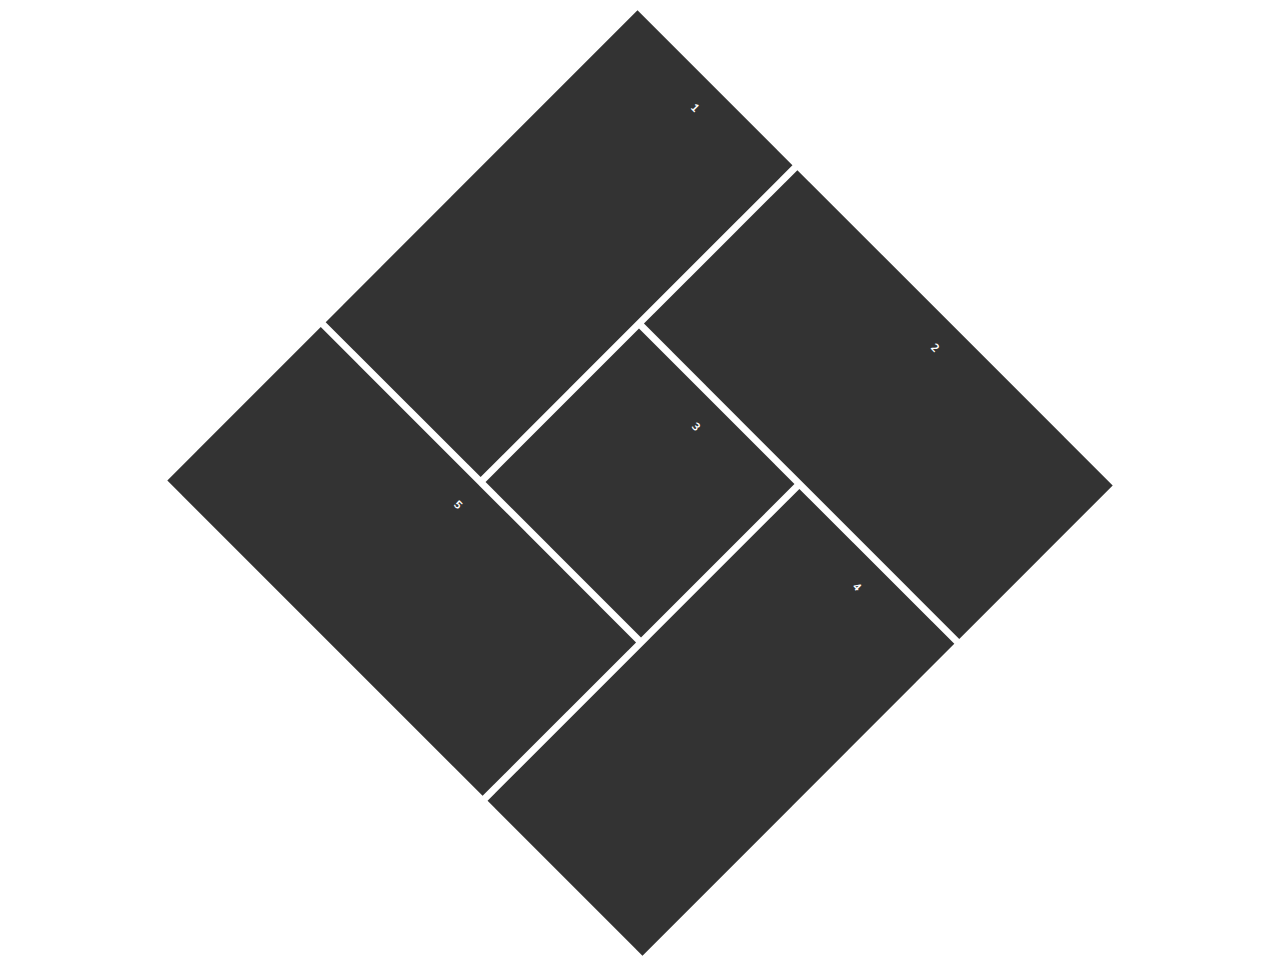
<file: css-grid-playlists/index.html>
<!DOCTYPE html>
<html lang="en" dir="ltr">
<head>
    <meta charset="utf-8">
    <title>Using CSS Grid</title>
    <link href="https://fonts.googleapis.com/css?family=Nunito" rel="stylesheet">
    <link rel="stylesheet" href="css/main.css">
</head>
<body>
    <!-- <input type="checkbox"> -->
    <div id="content">

        <!-- <div id="grid">
            <p></p>
            <p></p>
            <p></p>
            <p></p>
            <p></p>
            <p></p>
            <p></p>
            <p></p>
            <p></p>
            <p></p>
            <p></p>
            <p></p>
        </div>

        <header>Header</header>

        <main>Main</main>

        <section>Section</section>

        <aside>Aside</aside>

        <nav>Nav</nav>

        <footer>Footer</footer> -->


        <div class="one">1</div>
        <div class="two">2</div>
        <div class="three">3</div>
        <div class="four">4</div>
        <div class="five">5</div>
        <!-- <div class="six">6</div>  -->
        <!-- <div>7</div>
        <div>8</div>
        <div>9</div> -->

        <!-- <div>1</div>
        <div>2</div>
        <div>3</div>
        <div class="nested">
            <p>1</p>
            <p>2</p>
            <p>3</p>
            <p>4</p>
        </div>

        <div>5</div>
        <div>6</div>
        -->

    </div>
</body>
</html>
</file>
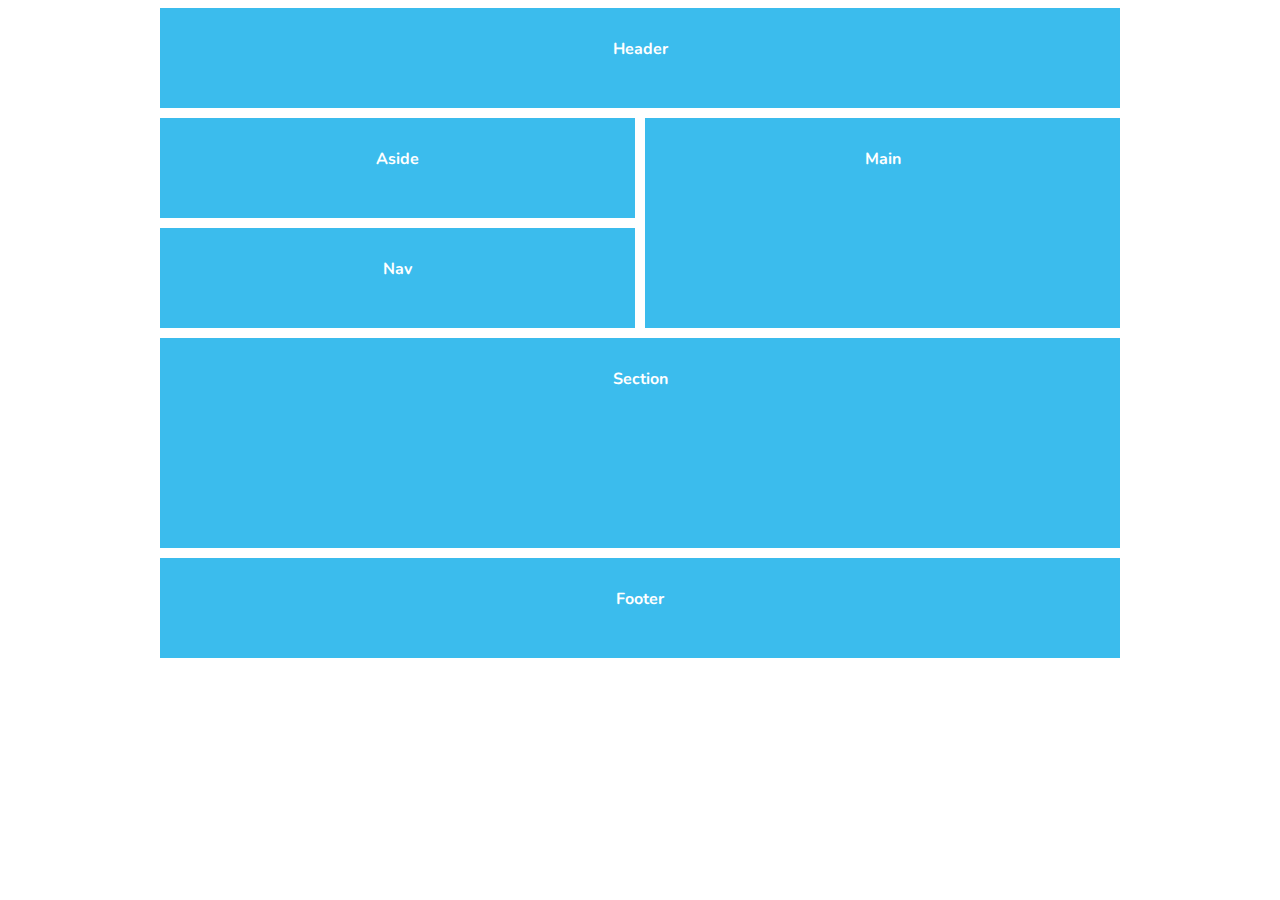
<file: grid-area/index.html>
<!DOCTYPE html>
<html lang="en" dir="ltr">
<head>
    <meta charset="utf-8">
    <link href="https://fonts.googleapis.com/css?family=Nunito" rel="stylesheet">
    <link rel="stylesheet" href="css/master.css">
</head>
<body>
    <div id="content">
        <header>Header</header>

        <main>Main</main>

        <section>Section</section>

        <aside>Aside</aside>

        <nav>Nav</nav>

        <footer>Footer</footer> 

    </div>
</body>
</html>
</file>
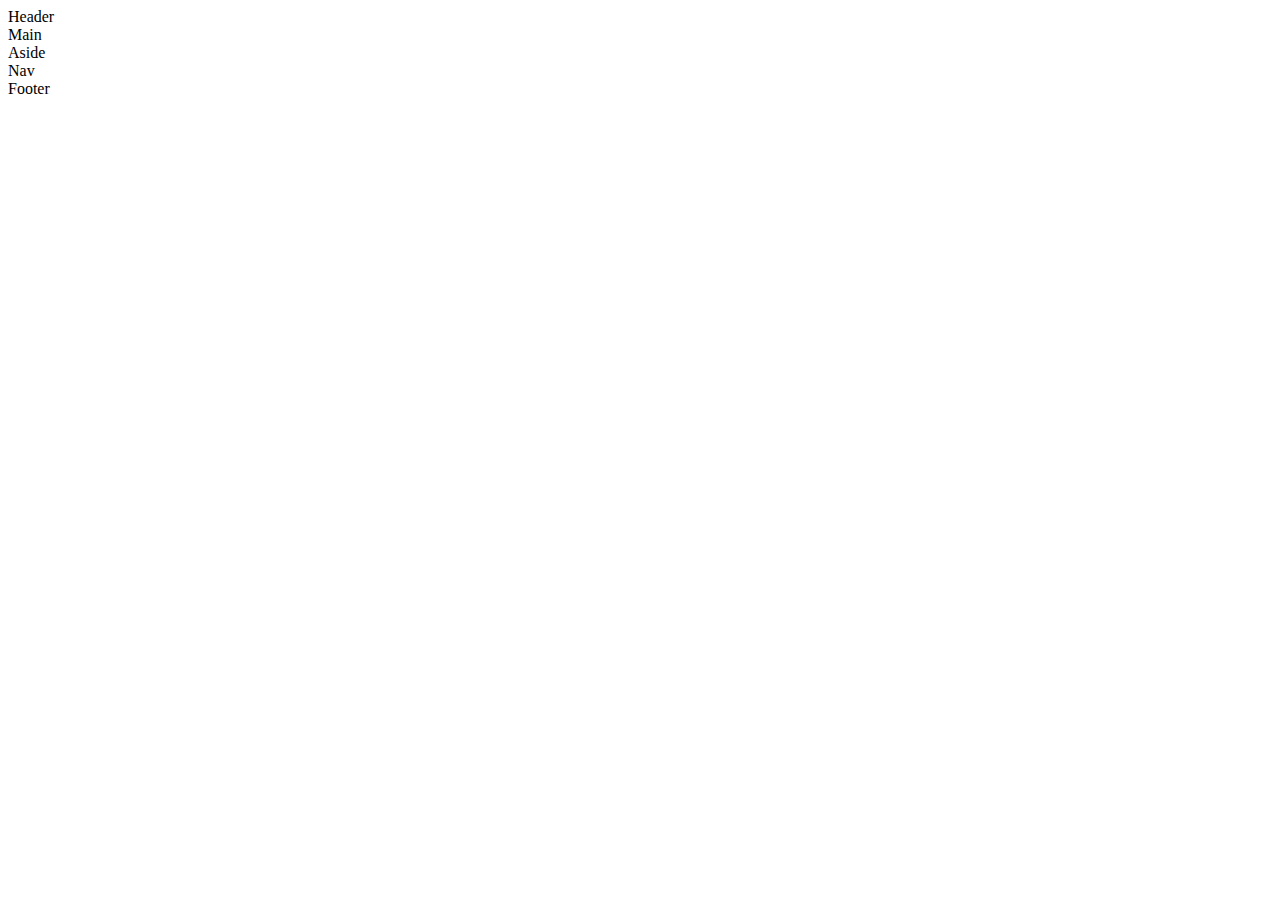
<file: grids.html>
<!DOCTYPE html>
<html lang="en" dir="ltr">
<head>
    <meta charset="utf-8">
</head>
<body>
    <div id="content">
        <header>Header</header>


        <main>Main</main>


        <aside>Aside</aside>


        <nav>Nav</nav>


        <footer>Footer</footer>
    </div>
</body>
</html>
</file>
<file: css-grid-playlists/css/main.css>
body {
    color: #fff;
    font-family: 'Nunito', sans-serif;
    font-weight: bold;
    text-align: center;
}
#content {
    display: grid;
    grid-template-columns: repeat(6, 1fr);
    grid-auto-rows: minmax(150px, auto);
    grid-gap: 10px;
    max-width: 960px;
    margin: 0 auto;



    /* grid-template-columns: 30% 20% 50%;
    grid-template-columns: 1fr 2fr 1fr;
    grid-template-columns: repeat(9, 1fr);
    grid-template-columns: repeat(3, 1fr);
    grid-template-rows: repeat(3, minmax(200px, auto));

    grid-column-gap: 10px;
    grid-row-gap: 10px; */

    /* position: relative; */
}
#content > div {
    background: #333;
    padding: 30px;
}
.one {
    grid-column: 1/3;
    grid-row: 1/5;
}
.two {
    grid-column: 3/7;
    grid-row: 1/3;
}
.three {
    grid-column: 3/5;
    grid-row: 3/5;
}
.four {
    grid-column: 5/7;
    grid-row: 3/7;
}
.five {
    grid-column: 1/5;
    grid-row: 5/7;
}
#content {
    transform: rotateZ(45deg) scale(0.7);
}
/* #content > * {
    background: #3bbced;
    padding: 30px;
} */

/* header {
    grid-column: 1/13;
}
main {
    grid-column: 4/13;
    grid-row: 2/4;
}
aside {
    grid-column: 1/4;
}
section {
    grid-column: 1/13;
    grid-row: 4/6;
}
nav {
    grid-column: 1/4;
}
footer {
    grid-column: 1/13;
} */

/* #grid {
    display: grid;
    position: absolute;
    top: 0;
    left: 0;
    grid-template-columns: repeat(12, 1fr);
    grid-auto-rows: minmax(100%, auto);
    width: 100%;
    height: 100%;
    background: transparent;
    padding: 0;
    display: none;
}
#grid p {
    border: 1px solid;
    background: #000;
    margin: 0;
    opacity: 0.2;
}
input:checked + #content #grid {
    display: grid;
} */
/*
#content div {
    background: #3bbced;
    padding: 30px;
    // margin: 20px;
}
#content div:nth-child(even) {
    background: #777;
}
*/

/*
.one {
    justify-self: start;
    align-self: end;
}

.two {
    align-self: center;
    justify-self: center;
}

.three {
    align-self: start;
    justify-self: start;
}

.one {
    // grid-column-start: 1;
    // grid-column-end: 3;
    grid-column: 1/3;
}
.two {
    grid-column: 3/7;
}
.three {
    grid-column: 1/4;
    grid-row: 2/4;
}
.four {
    grid-column: 4/7;
    grid-row: 2/4;
}
.five {
    grid-column: 3/7;
}
.six {
    grid-row: 4;
    grid-column: 1/3;
} */

/* .nested {
    display: grid;
    grid-template-columns: 1fr 1fr;
    grid-gap: 10px;
    grid-column: span 3;
}
.nested p {
    border: 1px solid #fff;
    padding: 20px;
    margin: 0;
} */
</file>
<file: grid-area/css/master.css>
body {
    color: #fff;
    font-family: 'Nunito', sans-serif;
    font-weight: bold;
    text-align: center;
}

#content {
    display: grid;
    grid-template-columns: repeat(4, 1fr);
    grid-auto-rows: minmax(100px, auto);
    grid-gap: 10px;
    max-width: 960px;
    margin: 0 auto;

    grid-template-areas:
    "header header header header"
    "footer footer footer footer"
    "main main main main"
    "main main main main"
    "aside aside nav nav"
    "section section section section";
}

@media screen and (min-width: 760px) {
    #content {
        display: grid;
        grid-template-columns: repeat(4, 1fr);
        grid-auto-rows: minmax(100px, auto);
        grid-gap: 10px;
        max-width: 960px;
        margin: 0 auto;

        grid-template-areas:
        "header header header header"
        "aside aside main main"
        "nav nav main main"
        "section section section section"
        "section section section section"
        "footer footer footer footer";
    }
}
#content > * {
    background: #3bbced;
    padding: 30px;
}
header {
    grid-area: header;
}
main {
    grid-area: main;
}
section {
    grid-area: section;
}
aside {
    grid-area: aside;
}
nav {
    grid-area: nav;
}
footer {
    grid-area: footer;
}
</file>
